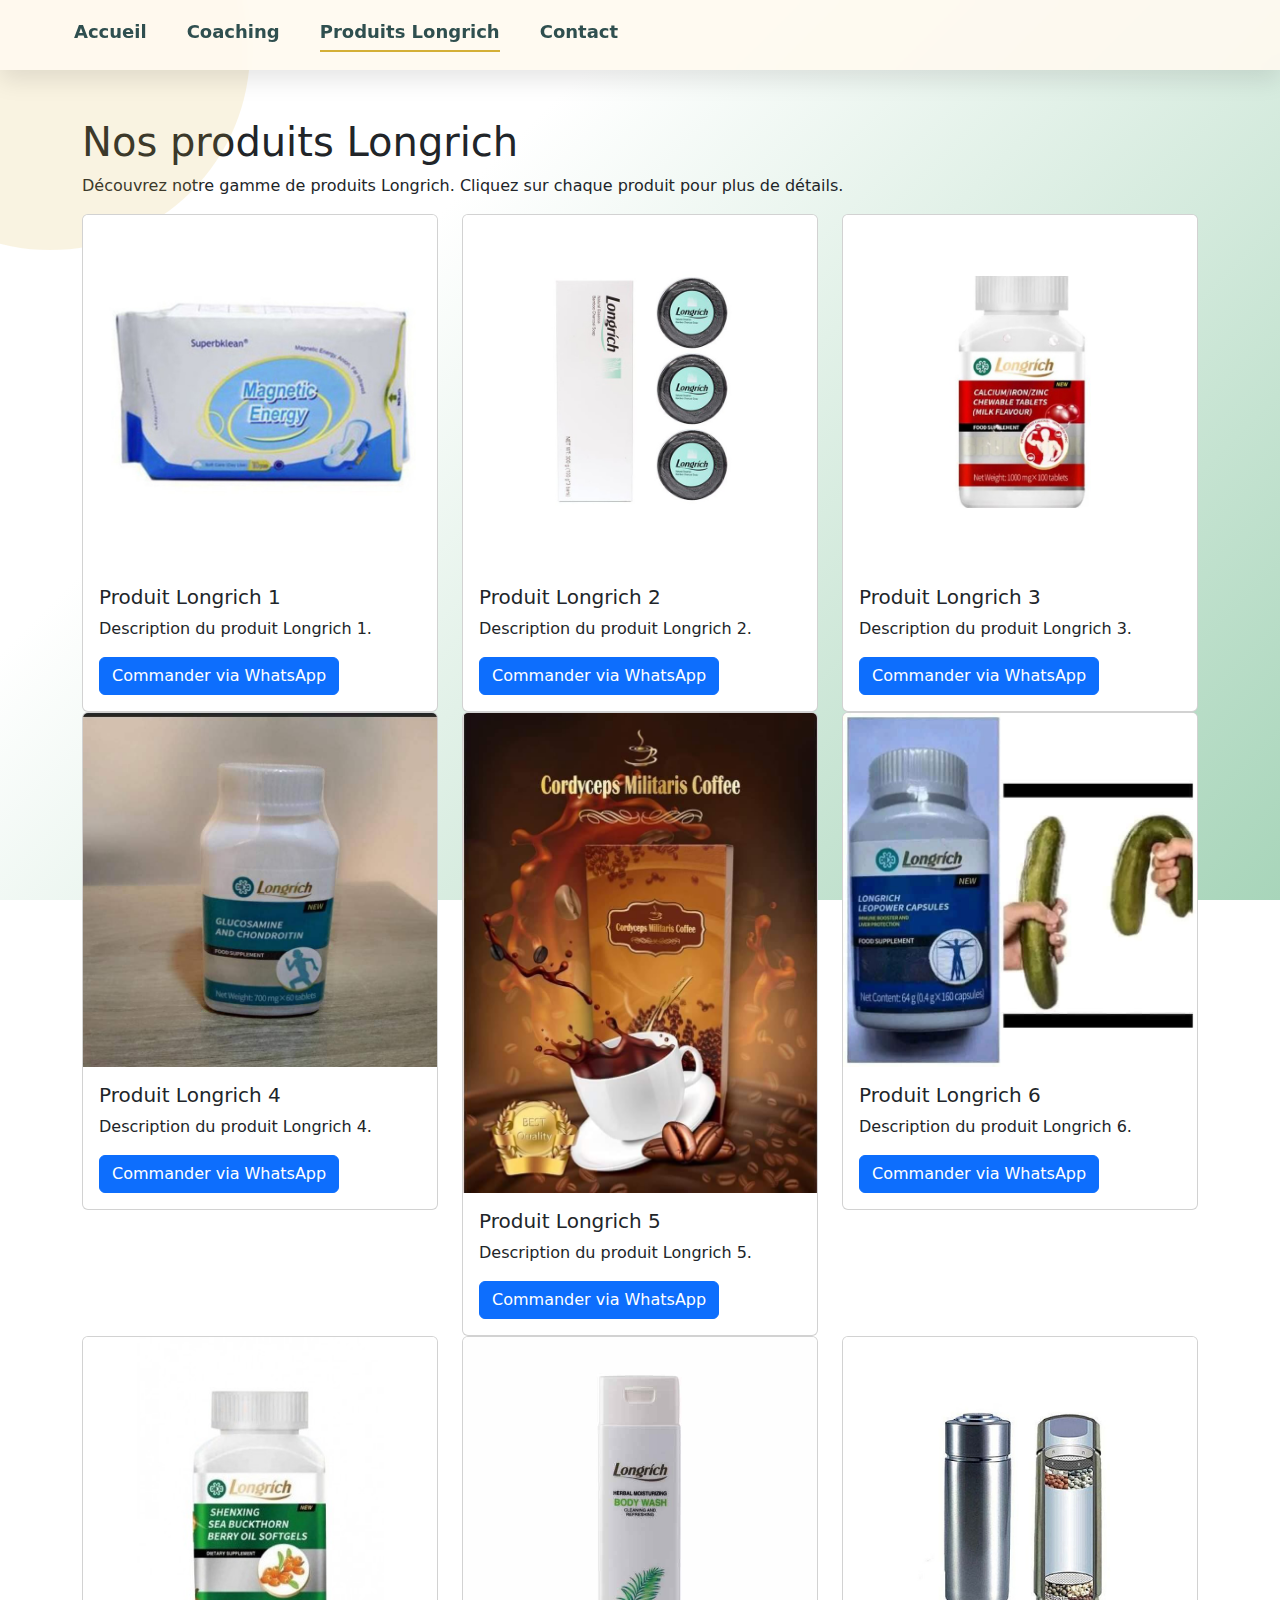
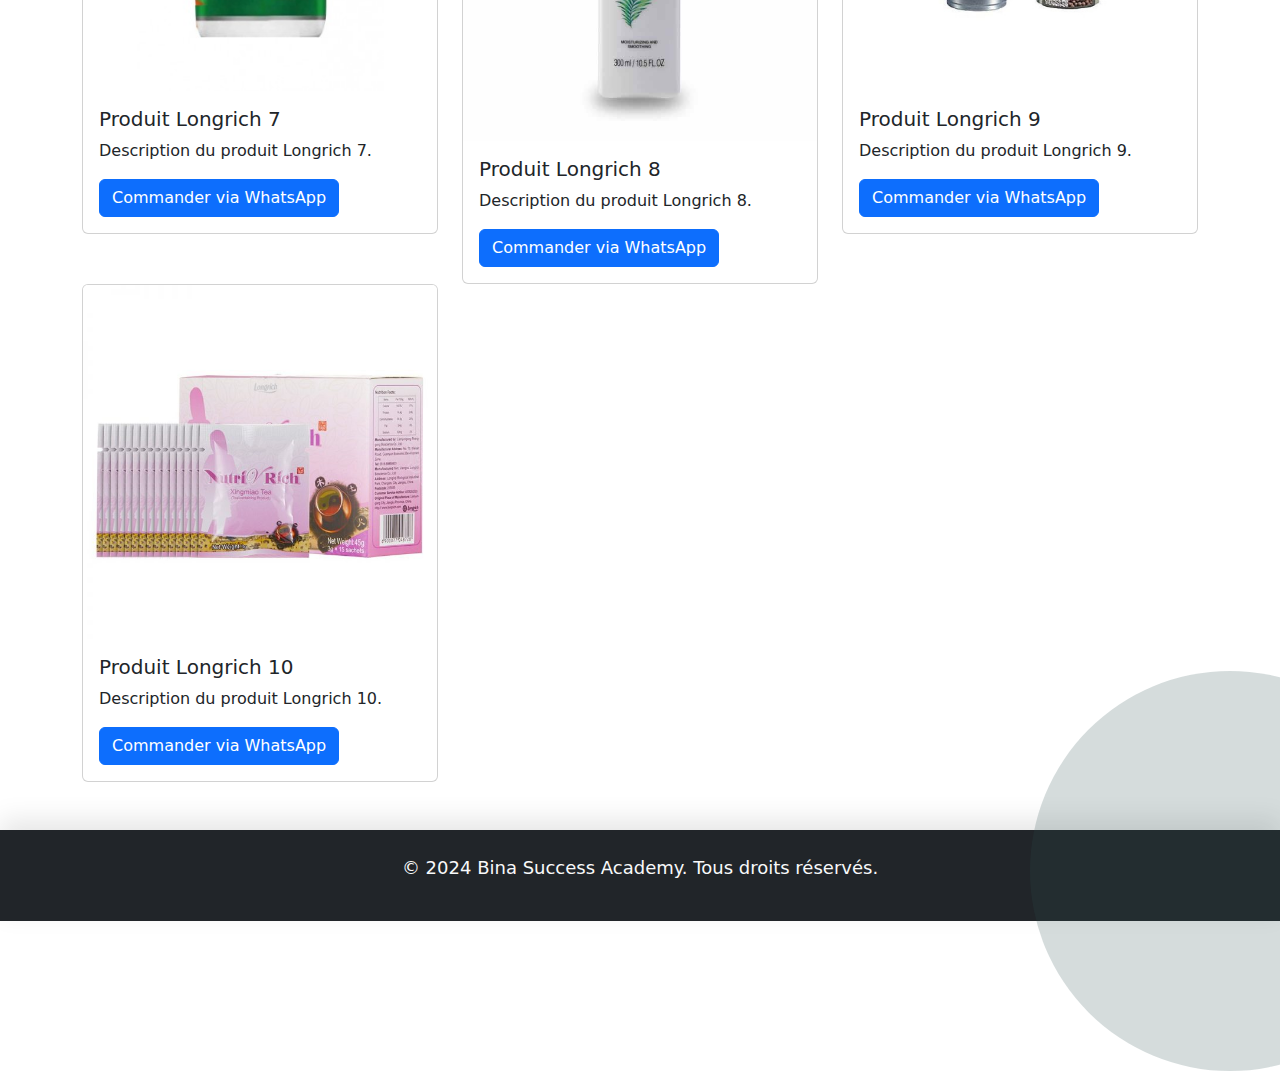
<file:  longrich.html>
<!DOCTYPE html>
<html lang="fr">
<head>
    <meta charset="UTF-8">
    <meta name="viewport" content="width=device-width, initial-scale=1.0">
    <title>Produits Longrich - Bina Success Academy</title>
    <link rel="stylesheet" href="css/style.css">
    <link href="https://cdn.jsdelivr.net/npm/bootstrap@5.3.0/dist/css/bootstrap.min.css" rel="stylesheet">
</head>
<body>
    <header>
        <nav class="main-nav">
            <a href="index.html">Accueil</a>
            <a href="coaching.html">Coaching</a>
            <a href="longrich.html" id="selected">Produits Longrich</a>
            <a href="contact.html">Contact</a>
        </nav>
    </header>

    <section class="container my-5">
        <h1>Nos produits Longrich</h1>
        <p>Découvrez notre gamme de produits Longrich. Cliquez sur chaque produit pour plus de détails.</p>

        <div class="row">
            <!-- Produit 1 à 10 -->
            <!-- Produit 1 -->
            <div class="col-md-4">
                <div class="card">
                    <img src="image/p1.jpg" class="card-img-top" alt="Produit 1">
                    <div class="card-body">
                        <h5 class="card-title">Produit Longrich 1</h5>
                        <p class="card-text">Description du produit Longrich 1.</p>
                        <a href="https://wa.me/+22672983776" class="btn btn-primary">Commander via WhatsApp</a>
                    </div>
                </div>
            </div>

            <!-- Produit 2 -->
            <div class="col-md-4">
                <div class="card">
                    <img src="image/p2.jpg" class="card-img-top" alt="Produit 2">
                    <div class="card-body">
                        <h5 class="card-title">Produit Longrich 2</h5>
                        <p class="card-text">Description du produit Longrich 2.</p>
                        <a href="https://wa.me/+22672983776" class="btn btn-primary">Commander via WhatsApp</a>
                    </div>
                </div>
            </div>

            <!-- Produit 3 -->
            <div class="col-md-4">
                <div class="card">
                    <img src="image/p3.jpg" class="card-img-top" alt="Produit 3">
                    <div class="card-body">
                        <h5 class="card-title">Produit Longrich 3</h5>
                        <p class="card-text">Description du produit Longrich 3.</p>
                        <a href="https://wa.me/+22672983776" class="btn btn-primary">Commander via WhatsApp</a>
                    </div>
                </div>
            </div>

            <!-- Produit 4 -->
            <div class="col-md-4">
                <div class="card">
                    <img src="image/p4.jpg" class="card-img-top" alt="Produit 4">
                    <div class="card-body">
                        <h5 class="card-title">Produit Longrich 4</h5>
                        <p class="card-text">Description du produit Longrich 4.</p>
                        <a href="https://wa.me/+22672983776" class="btn btn-primary">Commander via WhatsApp</a>
                    </div>
                </div>
            </div>

            <!-- Produit 5 -->
            <div class="col-md-4">
                <div class="card">
                    <img src="image/p5.jpg" class="card-img-top" alt="Produit 5">
                    <div class="card-body">
                        <h5 class="card-title">Produit Longrich 5</h5>
                        <p class="card-text">Description du produit Longrich 5.</p>
                        <a href="https://wa.me/+22672983776" class="btn btn-primary">Commander via WhatsApp</a>
                    </div>
                </div>
            </div>

            <!-- Produit 6 -->
            <div class="col-md-4">
                <div class="card">
                    <img src="image/p6.jpg" class="card-img-top" alt="Produit 6">
                    <div class="card-body">
                        <h5 class="card-title">Produit Longrich 6</h5>
                        <p class="card-text">Description du produit Longrich 6.</p>
                        <a href="https://wa.me/+22672983776" class="btn btn-primary">Commander via WhatsApp</a>
                    </div>
                </div>
            </div>

            <!-- Produit 7 -->
            <div class="col-md-4">
                <div class="card">
                    <img src="image/p7.jpg" class="card-img-top" alt="Produit 7">
                    <div class="card-body">
                        <h5 class="card-title">Produit Longrich 7</h5>
                        <p class="card-text">Description du produit Longrich 7.</p>
                        <a href="https://wa.me/+22672983776" class="btn btn-primary">Commander via WhatsApp</a>
                    </div>
                </div>
            </div>

            <!-- Produit 8 -->
            <div class="col-md-4">
                <div class="card">
                    <img src="image/p8.jpg" class="card-img-top" alt="Produit 8">
                    <div class="card-body">
                        <h5 class="card-title">Produit Longrich 8</h5>
                        <p class="card-text">Description du produit Longrich 8.</p>
                        <a href="https://wa.me/+22672983776" class="btn btn-primary">Commander via WhatsApp</a>
                    </div>
                </div>
            </div>

            <!-- Produit 9 -->
            <div class="col-md-4">
                <div class="card">
                    <img src="image/p9.jpg" class="card-img-top" alt="Produit 9">
                    <div class="card-body">
                        <h5 class="card-title">Produit Longrich 9</h5>
                        <p class="card-text">Description du produit Longrich 9.</p>
                        <a href="https://wa.me/+22672983776" class="btn btn-primary">Commander via WhatsApp</a>
                    </div>
                </div>
            </div>

            <!-- Produit 10 -->
            <div class="col-md-4">
                <div class="card">
                    <img src="image/p10.jpg" class="card-img-top" alt="Produit 10">
                    <div class="card-body">
                        <h5 class="card-title">Produit Longrich 10</h5>
                        <p class="card-text">Description du produit Longrich 10.</p>
                        <a href="https://wa.me/+22672983776" class="btn btn-primary">Commander via WhatsApp</a>
                    </div>
                </div>
            </div>

        </div>
    </section>

    <footer class="text-center p-4 bg-dark text-light">
        <p>&copy; 2024 Bina Success Academy. Tous droits réservés.</p>
    </footer>
</body>
</html>
</file>
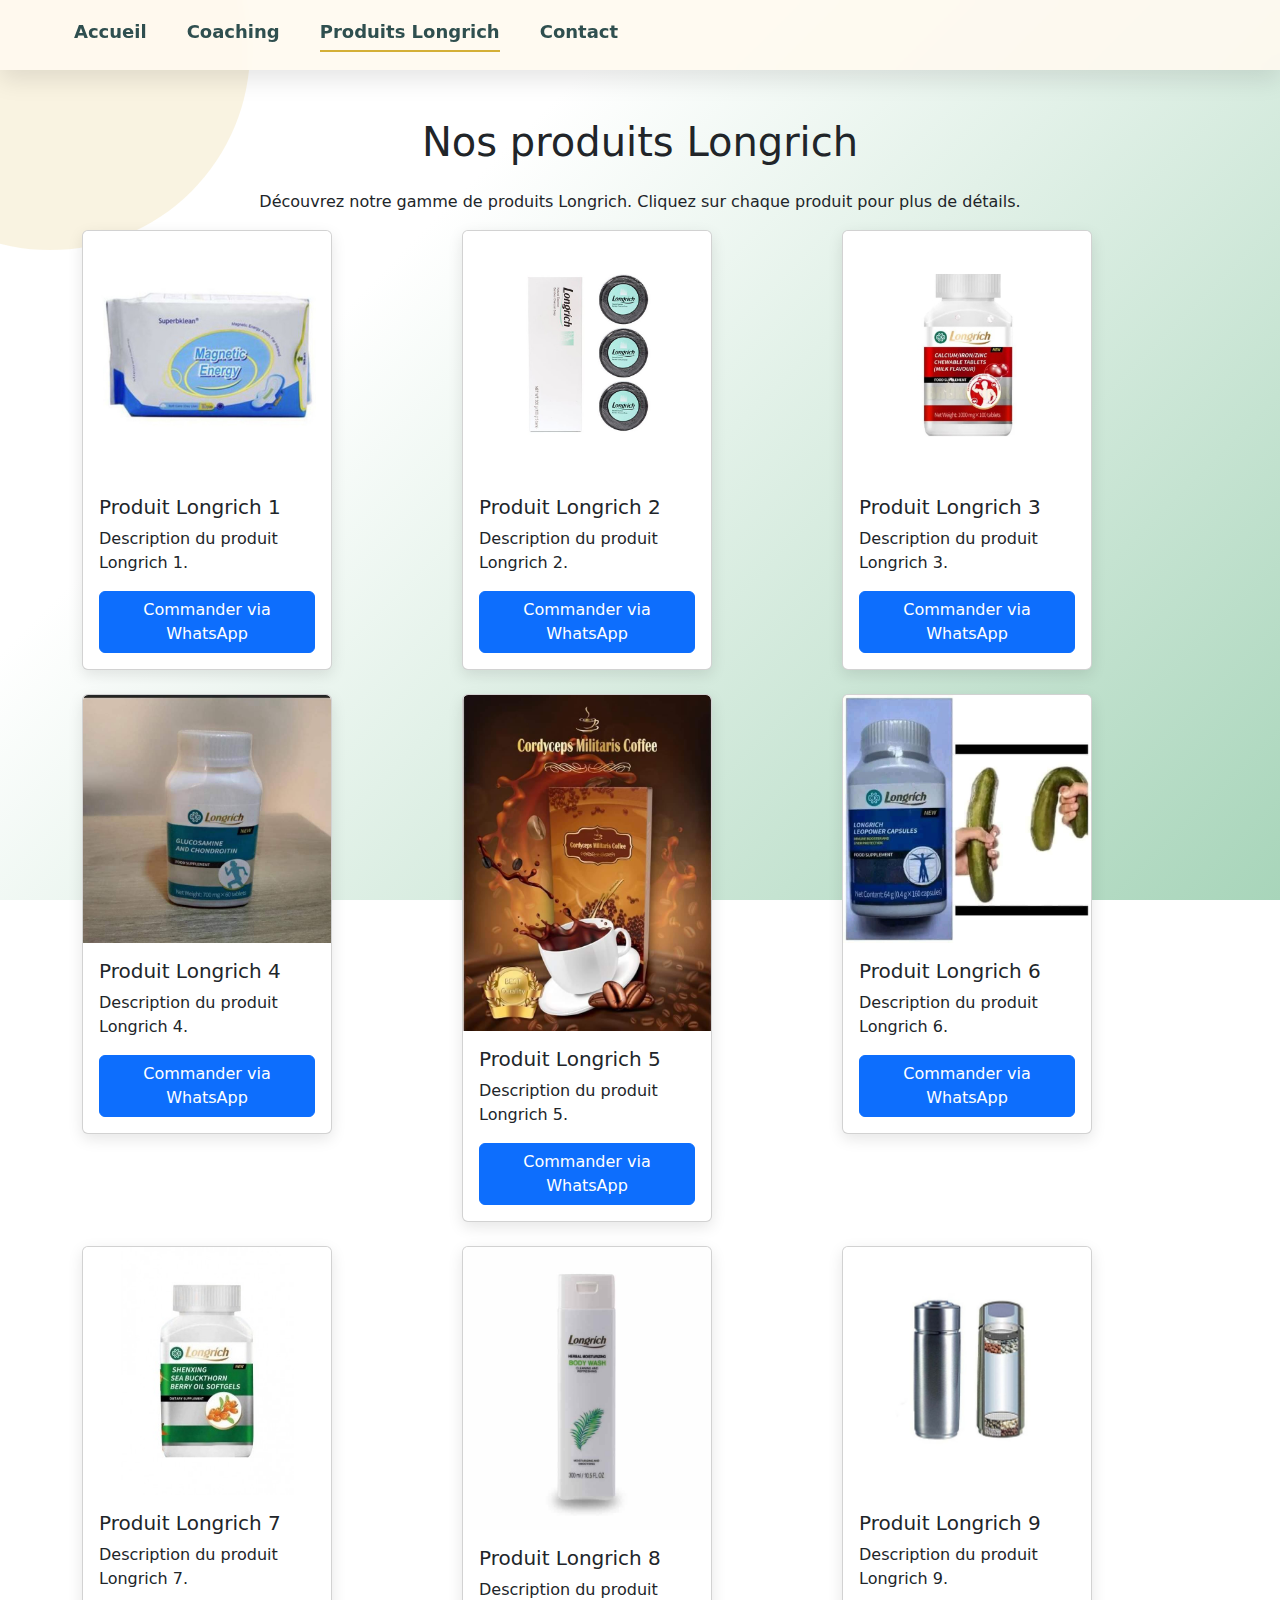
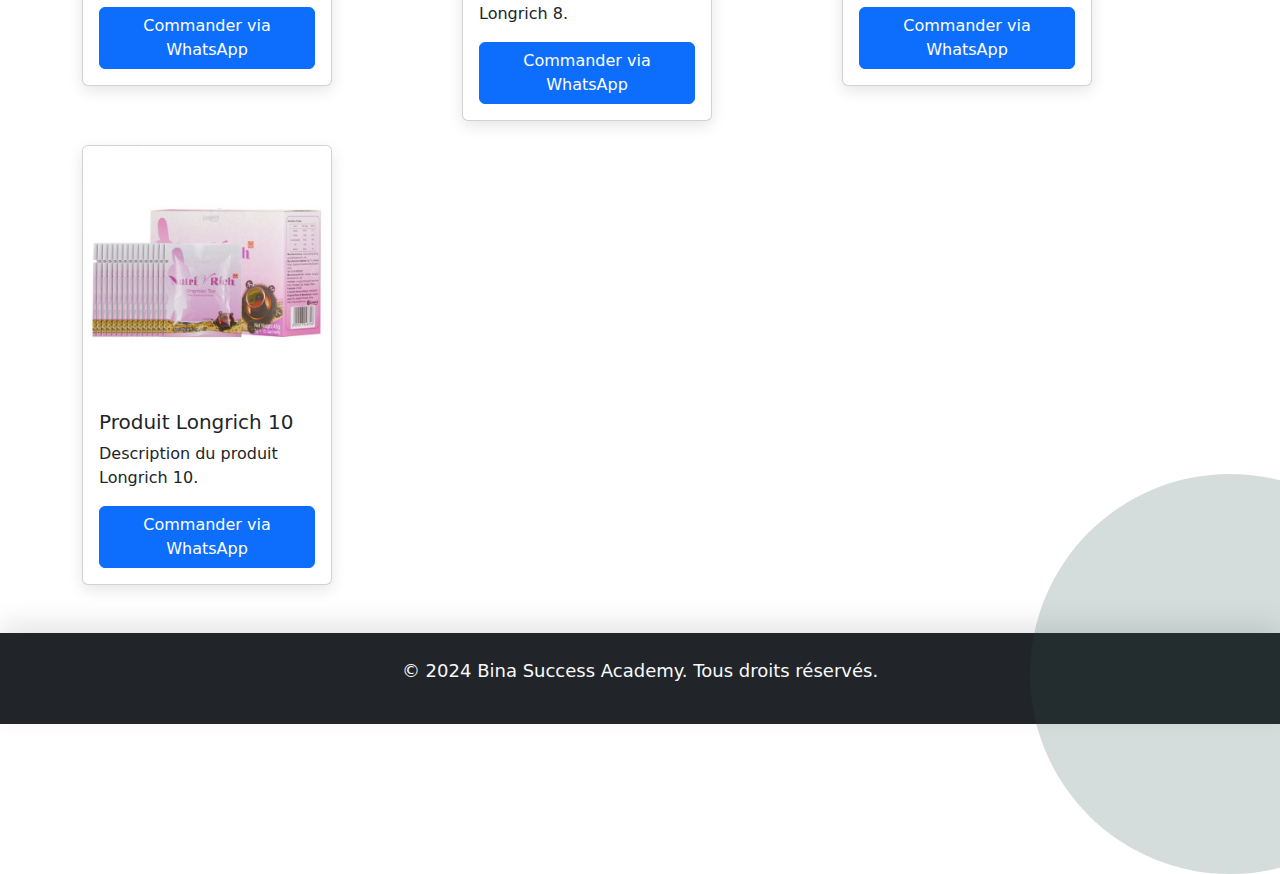
<file: produits_longrich.html>
<!DOCTYPE html>
<html lang="fr">
<head>
    <meta charset="UTF-8">
    <meta name="viewport" content="width=device-width, initial-scale=1.0">
    <title>Produits Longrich - Bina Success Academy</title>
    <link rel="stylesheet" href="css/style.css">
    <link href="https://cdn.jsdelivr.net/npm/bootstrap@5.3.0/dist/css/bootstrap.min.css" rel="stylesheet">
</head>
<body>
    <header>
        <nav class="main-nav">
            <a href="index.html">Accueil</a>
            <a href="coaching.html">Coaching</a>
            <a href="produits_longrich.html" id="selected">Produits Longrich</a>
            <a href="contact.html">Contact</a>
        </nav>
    </header>

    <section class="container my-5">
        <h1 class="text-center mb-4">Nos produits Longrich</h1>
        <p class="text-center">Découvrez notre gamme de produits Longrich. Cliquez sur chaque produit pour plus de détails.</p>

        <div class="row g-4">
            <!-- Produit 1 -->
            <div class="col-md-4">
                <div class="card product-card">
                    <img src="image/p1.jpg" class="card-img-top product-img" alt="Produit 1">
                    <div class="card-body">
                        <h5 class="card-title">Produit Longrich 1</h5>
                        <p class="card-text">Description du produit Longrich 1.</p>
                        <a href="https://wa.me/+22672983776" class="btn btn-primary">Commander via WhatsApp</a>
                    </div>
                </div>
            </div>

            <!-- Produit 2 -->
            <div class="col-md-4">
                <div class="card product-card">
                    <img src="image/p2.jpg" class="card-img-top product-img" alt="Produit 2">
                    <div class="card-body">
                        <h5 class="card-title">Produit Longrich 2</h5>
                        <p class="card-text">Description du produit Longrich 2.</p>
                        <a href="https://wa.me/+22672983776" class="btn btn-primary">Commander via WhatsApp</a>
                    </div>
                </div>
            </div>

            <!-- Produit 3 -->
            <div class="col-md-4">
                <div class="card product-card">
                    <img src="image/p3.jpg" class="card-img-top product-img" alt="Produit 3">
                    <div class="card-body">
                        <h5 class="card-title">Produit Longrich 3</h5>
                        <p class="card-text">Description du produit Longrich 3.</p>
                        <a href="https://wa.me/+22672983776" class="btn btn-primary">Commander via WhatsApp</a>
                    </div>
                </div>
            </div>

            <!-- Produit 4 -->
            <div class="col-md-4">
                <div class="card product-card">
                    <img src="image/p4.jpg" class="card-img-top product-img" alt="Produit 4">
                    <div class="card-body">
                        <h5 class="card-title">Produit Longrich 4</h5>
                        <p class="card-text">Description du produit Longrich 4.</p>
                        <a href="https://wa.me/+22672983776" class="btn btn-primary">Commander via WhatsApp</a>
                    </div>
                </div>
            </div>

            <!-- Produit 5 -->
            <div class="col-md-4">
                <div class="card product-card">
                    <img src="image/p5.jpg" class="card-img-top product-img" alt="Produit 5">
                    <div class="card-body">
                        <h5 class="card-title">Produit Longrich 5</h5>
                        <p class="card-text">Description du produit Longrich 5.</p>
                        <a href="https://wa.me/+22672983776" class="btn btn-primary">Commander via WhatsApp</a>
                    </div>
                </div>
            </div>

            <!-- Produit 6 -->
            <div class="col-md-4">
                <div class="card product-card">
                    <img src="image/p6.jpg" class="card-img-top product-img" alt="Produit 6">
                    <div class="card-body">
                        <h5 class="card-title">Produit Longrich 6</h5>
                        <p class="card-text">Description du produit Longrich 6.</p>
                        <a href="https://wa.me/+22672983776" class="btn btn-primary">Commander via WhatsApp</a>
                    </div>
                </div>
            </div>

            <!-- Produit 7 -->
            <div class="col-md-4">
                <div class="card product-card">
                    <img src="image/p7.jpg" class="card-img-top product-img" alt="Produit 7">
                    <div class="card-body">
                        <h5 class="card-title">Produit Longrich 7</h5>
                        <p class="card-text">Description du produit Longrich 7.</p>
                        <a href="https://wa.me/+22672983776" class="btn btn-primary">Commander via WhatsApp</a>
                    </div>
                </div>
            </div>

            <!-- Produit 8 -->
            <div class="col-md-4">
                <div class="card product-card">
                    <img src="image/p8.jpg" class="card-img-top product-img" alt="Produit 8">
                    <div class="card-body">
                        <h5 class="card-title">Produit Longrich 8</h5>
                        <p class="card-text">Description du produit Longrich 8.</p>
                        <a href="https://wa.me/+22672983776" class="btn btn-primary">Commander via WhatsApp</a>
                    </div>
                </div>
            </div>

            <!-- Produit 9 -->
            <div class="col-md-4">
                <div class="card product-card">
                    <img src="image/p9.jpg" class="card-img-top product-img" alt="Produit 9">
                    <div class="card-body">
                        <h5 class="card-title">Produit Longrich 9</h5>
                        <p class="card-text">Description du produit Longrich 9.</p>
                        <a href="https://wa.me/+22672983776" class="btn btn-primary">Commander via WhatsApp</a>
                    </div>
                </div>
            </div>

            <!-- Produit 10 -->
            <div class="col-md-4">
                <div class="card product-card">
                    <img src="image/p10.jpg" class="card-img-top product-img" alt="Produit 10">
                    <div class="card-body">
                        <h5 class="card-title">Produit Longrich 10</h5>
                        <p class="card-text">Description du produit Longrich 10.</p>
                        <a href="https://wa.me/+22672983776" class="btn btn-primary">Commander via WhatsApp</a>
                    </div>
                </div>
            </div>

        </div>
    </section>

    <footer class="text-center p-4 bg-dark text-light">
        <p>&copy; 2024 Bina Success Academy. Tous droits réservés.</p>
    </footer>
</body>
</html>
</file>
<file: css/style.css>
/* ---------------- Global Styles ---------------- */
body {
    font-family: 'Arial', sans-serif;
    margin: 0;
    color: #333;
    line-height: 1.6;
    background: linear-gradient(135deg, #ffffff 30%, #a8d5ba 100%);
    background-attachment: fixed;
    position: relative;
    overflow-x: hidden;
}

body::before {
    content: "";
    position: absolute;
    top: -150px;
    left: -150px;
    width: 400px;
    height: 400px;
    background: rgba(212, 175, 55, 0.15);
    border-radius: 50%;
    z-index: 0;
    animation: float 6s ease-in-out infinite;
}

body::after {
    content: "";
    position: absolute;
    bottom: -150px;
    right: -150px;
    width: 400px;
    height: 400px;
    background: rgba(47, 79, 79, 0.2);
    border-radius: 50%;
    z-index: 0;
    animation: float-reverse 6s ease-in-out infinite;
}

/* ---------------- Header Navigation Bar ---------------- */
header {
    display: flex;
    padding: 0 5%;
    justify-content: space-between;
    align-items: center;
    box-shadow: 0px 10px 25px rgba(0, 0, 0, 0.1);
    height: 70px;
    background-color: rgba(255, 250, 240, 0.9);
    backdrop-filter: blur(5px);
    z-index: 10;
}

header img {
    padding-top: 12px;
    transition: transform 0.3s ease;
}

header img:hover {
    transform: scale(1.1);
}

.main-nav {
    padding: 10px;
    display: flex;
    column-gap: 40px;
}

.main-nav a {
    font-size: 18px;
    color: #2f4f4f;
    text-decoration: none;
    font-weight: 600;
    transition: color 0.3s ease, transform 0.3s ease;
}

.main-nav a:hover {
    color: #d4af37;
    transform: scale(1.05);
}

#selected {
    color: #2f4f4f;
    border-bottom: 2px solid #d4af37;
    padding-bottom: 5px;
}

/* ---------------- Intro Section ---------------- */
#intro {
    display: flex;
    width: 80%;
    margin: 80px auto;
    justify-content: space-between;
    align-items: center;
    background-color: rgba(255, 250, 240, 0.8);
    padding: 40px;
    border-radius: 20px;
    box-shadow: 0px 10px 25px rgba(0, 0, 0, 0.1);
    position: relative;
    z-index: 1;
}

#intro h1 {
    font-size: 42px;
    color: #006400;
    margin-bottom: 20px;
}

#intro p {
    font-size: 18px;
    color: #333;
    margin-bottom: 30px;
}

#intro a {
    background-color: #006400;
    color: white;
    padding: 12px 30px;
    font-size: 20px;
    font-weight: bold;
    border-radius: 30px;
    text-decoration: none;
    transition: background-color 0.3s ease, transform 0.3s ease;
    box-shadow: 0px 5px 15px rgba(0, 0, 0, 0.1);
}

#intro a:hover {
    background-color: #004d33;
    cursor: pointer;
    transform: translateY(-5px);
}

/* ---------------- Main Content ---------------- */
.product-nav {
    display: flex;
    justify-content: space-between;
    width: 80%;
    margin: 30px auto;
}

.product-nav h3 {
    margin: 0;
    font-size: 24px;
    color: #333;
}

.product-nav a,
main a {
    color: #006400;
    text-decoration: none;
    font-weight: 600;
    transition: color 0.3s ease;
}

.product-nav a:hover,
main a:hover {
    color: #d4af37;
}

#product-intro {
    display: flex;
    flex-wrap: wrap;
    justify-content: center;
    width: 80%;
    margin: auto;
    gap: 30px 30px;
}

.product-card {
    background-color: #fff;
    border-radius: 20px;
    width: 250px;
    box-shadow: 0px 5px 15px rgba(0, 0, 0, 0.1);
    transition: transform 0.3s ease, box-shadow 0.3s ease;
    position: relative;
    overflow: hidden;
}

.product-card:hover {
    transform: translateY(-10px);
    box-shadow: 0px 10px 25px rgba(0, 0, 0, 0.2);
}

/* ---------------- Footer ---------------- */
footer {
    background-color: #2f4f4f;
    color: white;
    text-align: center;
    padding: 40px 0;
    font-size: 18px;
    box-shadow: 0px -10px 25px rgba(0, 0, 0, 0.1);
}

footer a {
    color: #d4af37;
    text-decoration: none;
    font-weight: bold;
    transition: color 0.3s ease;
}

footer a:hover {
    color: #fffacd;
    text-decoration: underline;
}

/* ---------------- Responsive Adjustments ---------------- */
@media (max-width: 1150px) {
    #intro {
        flex-direction: column;
        text-align: center;
        padding: 30px;
    }

    #intro h1 {
        font-size: 32px;
    }

    #product-intro {
        flex-direction: column;
        align-items: center;
        gap: 20px 0;
    }

    .product-card {
        width: 90%;
    }
}

@media (max-width: 768px) {
    header {
        flex-direction: column;
    }

    .main-nav {
        flex-direction: column;
        align-items: center;
        row-gap: 15px;
    }

    #intro {
        width: 90%;
        margin: 60px auto;
    }

    footer {
        font-size: 16px;
    }

    body::before, body::after {
        width: 250px;
        height: 250px;
    }
}

@media (max-width: 480px) {
    #intro h1 {
        font-size: 24px;
    }

    #intro p {
        font-size: 16px;
    }

    #intro a {
        padding: 10px 20px;
        font-size: 18px;
    }

    .product-card {
        width: 100%;
    }

    footer {
        padding: 20px 0;
        font-size: 14px;
    }
}
</file>
